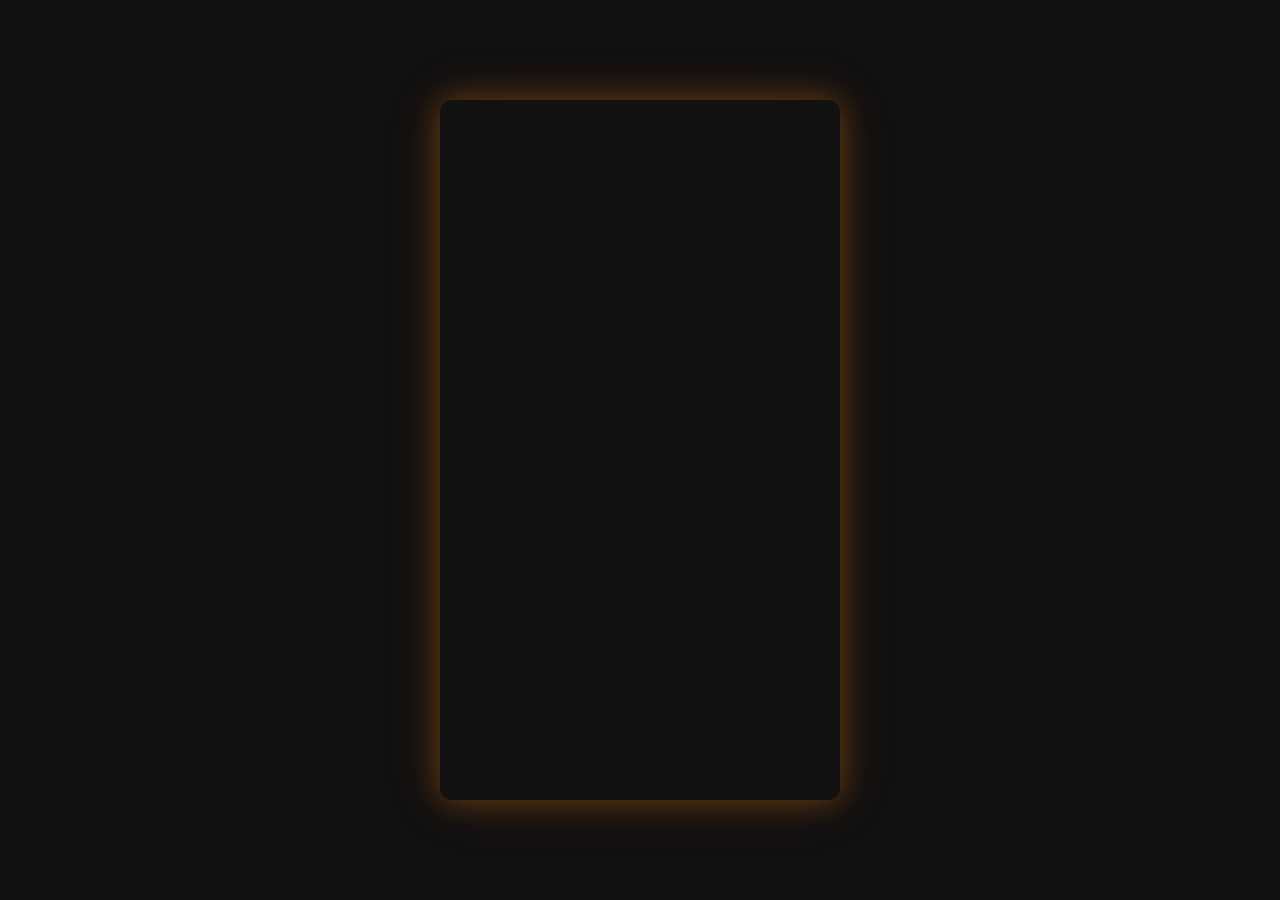
<file: index.html>
<!DOCTYPE html>
<html lang="ja">
<head>
  <meta charset="UTF-8">
  <meta http-equiv="refresh" content="0;url=game/">
  <title>ふれふれドライブ</title>
</head>
<body>
  <a href="game/">ゲームを開く</a>
</body>
</html>
</file>
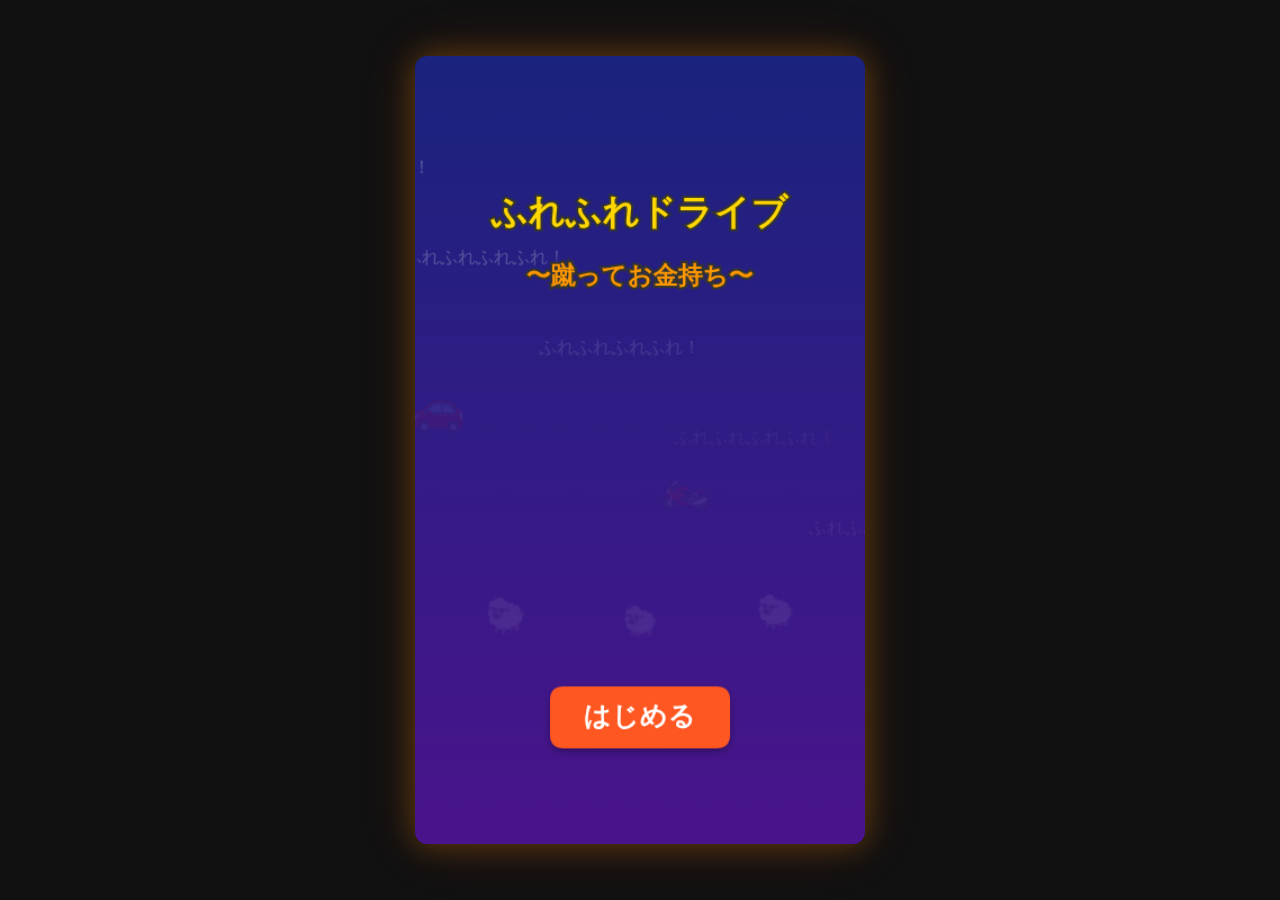
<file: game/index.html>
<!DOCTYPE html>
<html lang="ja">
<head>
  <meta charset="UTF-8">
  <meta name="viewport" content="width=device-width, initial-scale=1.0, maximum-scale=1.0, user-scalable=no">
  <title>ふれふれドライブ 〜蹴ってお金持ち〜</title>
  <link rel="stylesheet" href="css/style.css">
</head>
<body>
  <div id="game-container">
    <canvas id="gameCanvas" width="400" height="700"></canvas>
  </div>
  <script type="module" src="js/main.js"></script>
</body>
</html>
</file>
<file: game/css/style.css>
* {
  margin: 0;
  padding: 0;
  box-sizing: border-box;
}

html, body {
  width: 100%;
  height: 100%;
  overflow: hidden;
  background: #111;
  font-family: 'Hiragino Sans', 'Meiryo', sans-serif;
}

#game-container {
  display: flex;
  justify-content: center;
  align-items: center;
  width: 100%;
  height: 100%;
}

#gameCanvas {
  border-radius: 12px;
  box-shadow: 0 0 30px rgba(255, 152, 0, 0.3), 0 0 60px rgba(255, 87, 34, 0.15);
  cursor: pointer;
  touch-action: none;
  -webkit-user-select: none;
  user-select: none;
}

/* タップフィードバック */
#gameCanvas:active {
  box-shadow: 0 0 40px rgba(255, 152, 0, 0.5), 0 0 80px rgba(255, 87, 34, 0.3);
}
</file>
